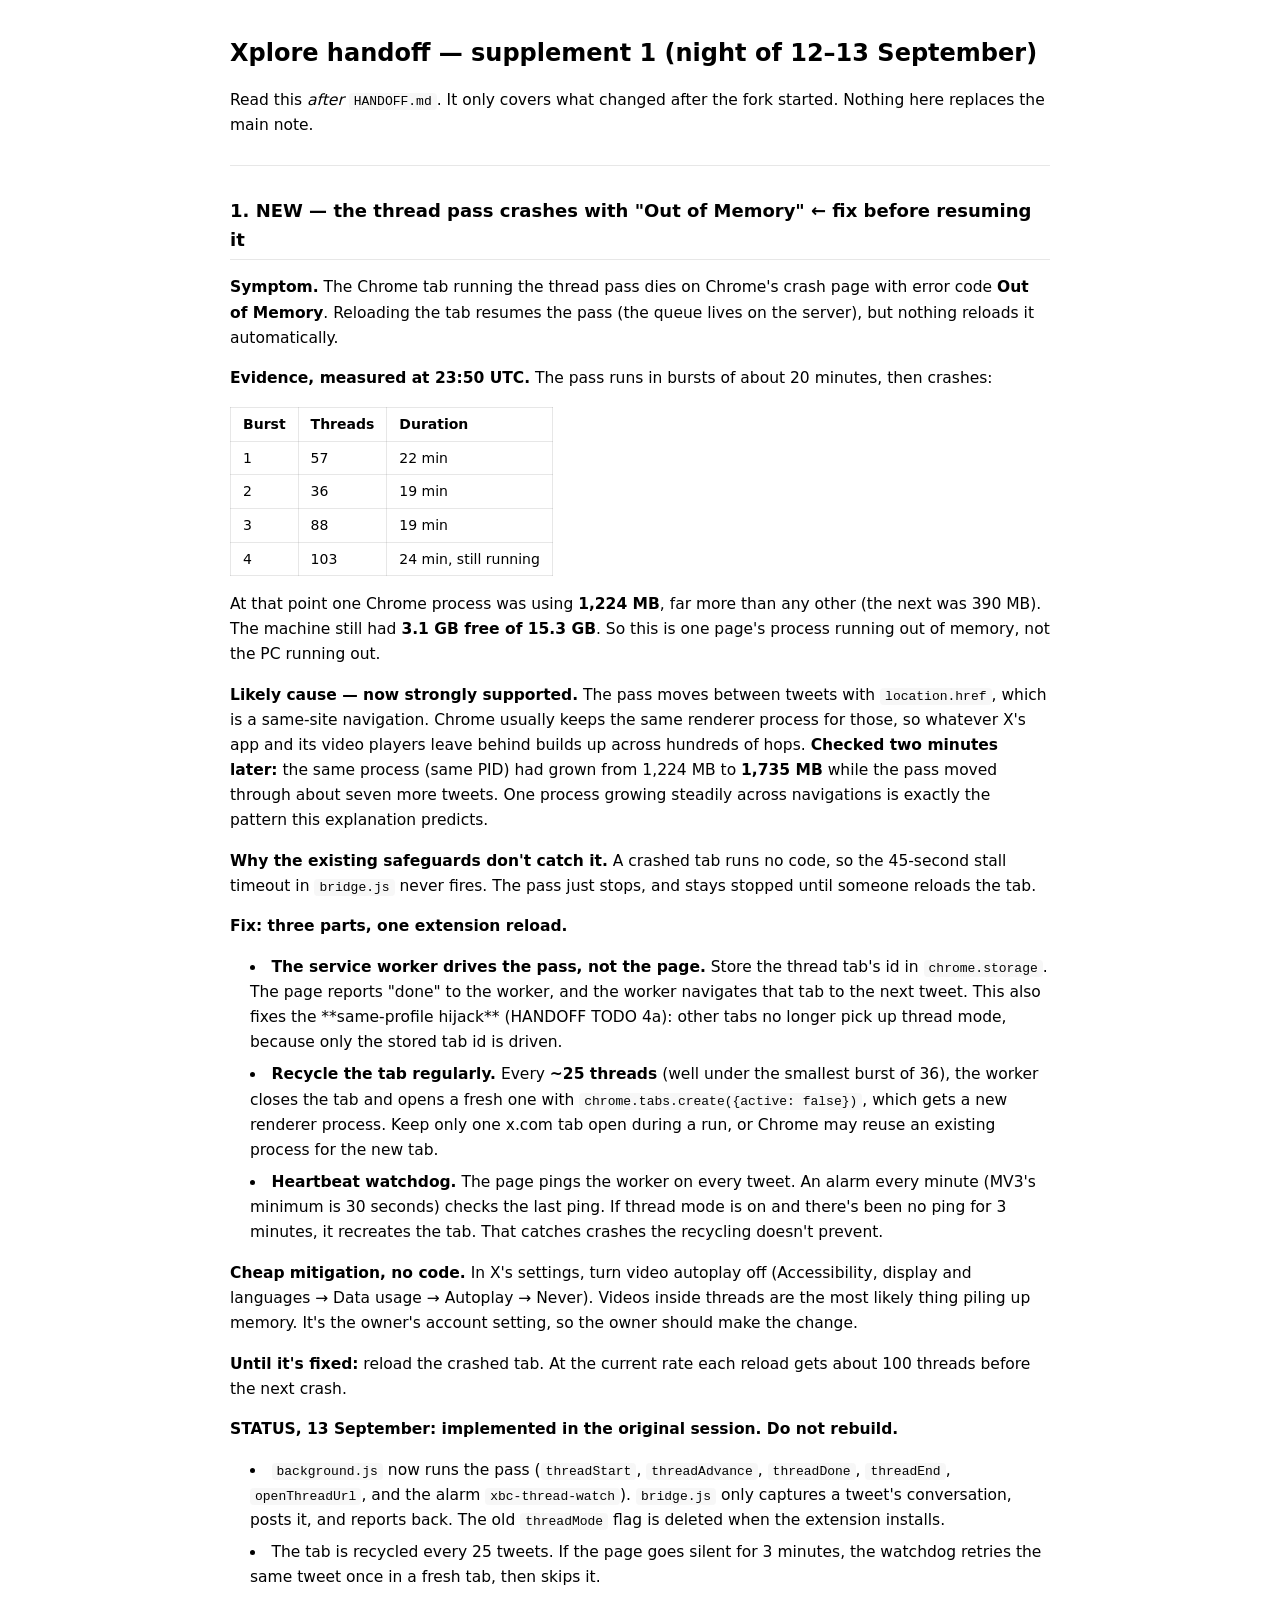
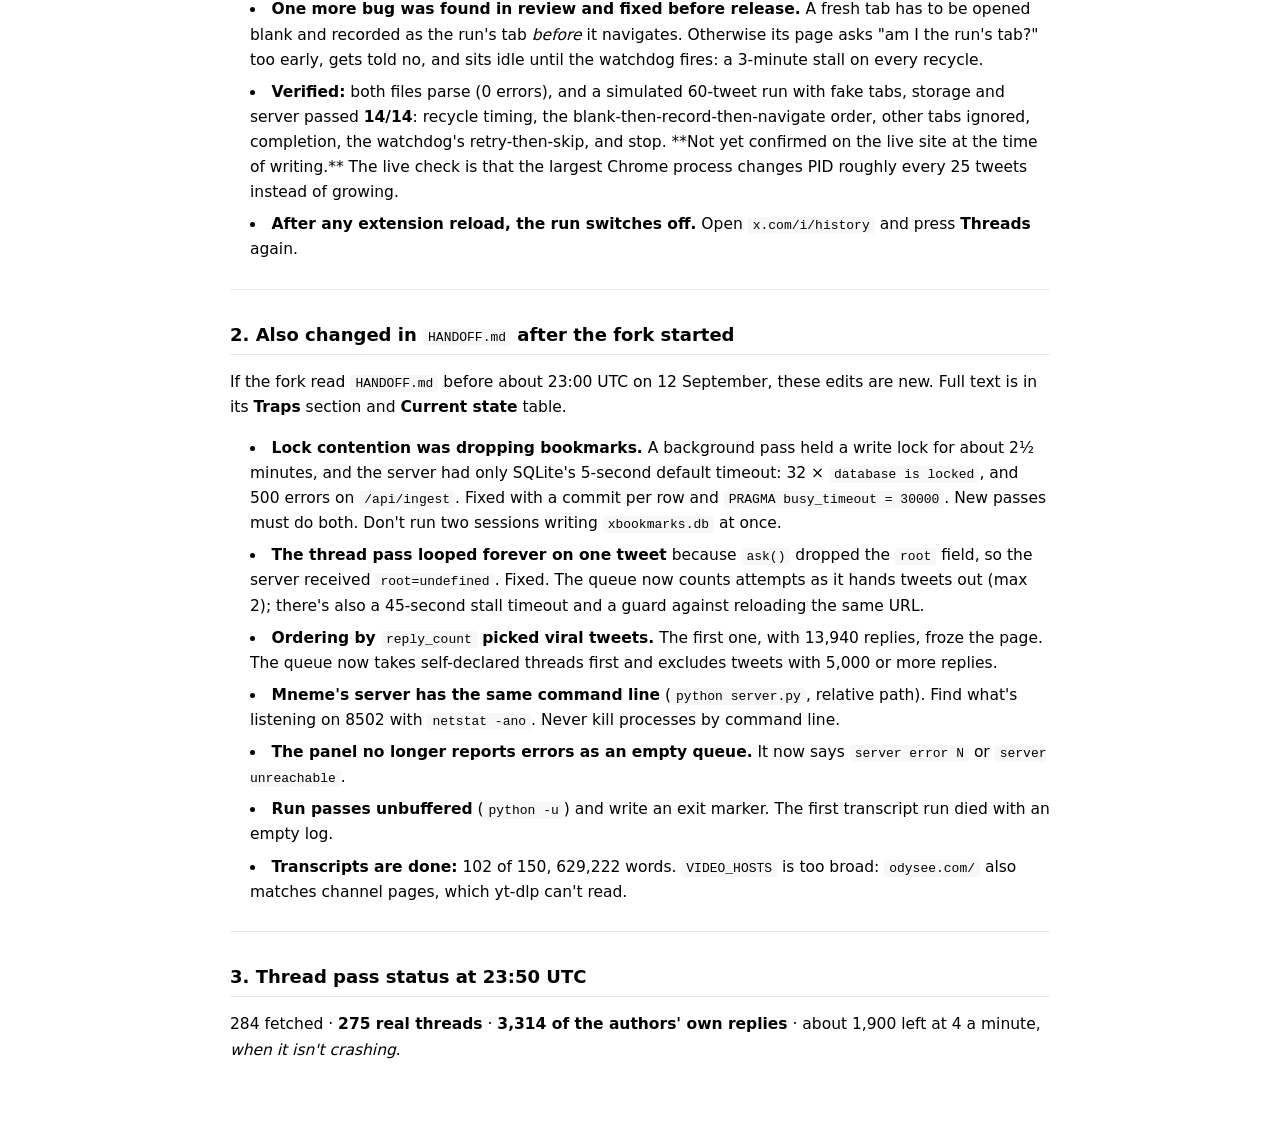
<file: HANDOFF-SUPPLEMENT-1.html>
<!doctype html><meta charset="utf-8"><title>Xplore — handoff supplement 1</title>
<style>:root{color-scheme:light dark;--line:#8883}
body{font:15.5px/1.62 system-ui,-apple-system,"Segoe UI",sans-serif;margin:0 auto;padding:34px 24px 70px;max-width:820px}
h1{font-size:24px;margin:0 0 12px}h2{font-size:18px;margin:30px 0 8px;padding-bottom:5px;border-bottom:1px solid var(--line)}
code{font:13px ui-monospace,Consolas,monospace;background:#8881;padding:1px 5px;border-radius:4px}
li{margin:7px 0 7px 20px}table{border-collapse:collapse;margin:12px 0}
td{border:1px solid var(--line);padding:5px 12px;font-size:14px}tr:first-child td{font-weight:600}
hr{border:0;border-top:1px solid var(--line);margin:26px 0}</style>
<h1>Xplore handoff — supplement 1 (night of 12–13 September)</h1>

<p>Read this <em>after</em> <code>HANDOFF.md</code>. It only covers what changed after the fork started. Nothing here replaces the main note.</p>

<hr>

<h2>1. NEW — the thread pass crashes with &quot;Out of Memory&quot;  ← fix before resuming it</h2>

<p><strong>Symptom.</strong> The Chrome tab running the thread pass dies on Chrome&#x27;s crash page with error code <strong>Out of Memory</strong>. Reloading the tab resumes the pass (the queue lives on the server), but nothing reloads it automatically.</p>

<p><strong>Evidence, measured at 23:50 UTC.</strong> The pass runs in bursts of about 20 minutes, then crashes:</p>

<table>
<tr><td>Burst</td><td>Threads</td><td>Duration</td></tr>
<tr><td>1</td><td>57</td><td>22 min</td></tr>
<tr><td>2</td><td>36</td><td>19 min</td></tr>
<tr><td>3</td><td>88</td><td>19 min</td></tr>
<tr><td>4</td><td>103</td><td>24 min, still running</td></tr>
</table>

<p>At that point one Chrome process was using <strong>1,224 MB</strong>, far more than any other (the next was 390 MB). The machine still had <strong>3.1 GB free of 15.3 GB</strong>. So this is one page&#x27;s process running out of memory, not the PC running out.</p>

<p><strong>Likely cause — now strongly supported.</strong> The pass moves between tweets with <code>location.href</code>, which is a same-site navigation. Chrome usually keeps the same renderer process for those, so whatever X&#x27;s app and its video players leave behind builds up across hundreds of hops. <strong>Checked two minutes later:</strong> the same process (same PID) had grown from 1,224 MB to <strong>1,735 MB</strong> while the pass moved through about seven more tweets. One process growing steadily across navigations is exactly the pattern this explanation predicts.</p>

<p><strong>Why the existing safeguards don&#x27;t catch it.</strong> A crashed tab runs no code, so the 45-second stall timeout in <code>bridge.js</code> never fires. The pass just stops, and stays stopped until someone reloads the tab.</p>

<p><strong>Fix: three parts, one extension reload.</strong></p>

<li><strong>The service worker drives the pass, not the page.</strong> Store the thread tab&#x27;s id in <code>chrome.storage</code>. The page reports &quot;done&quot; to the worker, and the worker navigates that tab to the next tweet. This also fixes the **same-profile hijack** (HANDOFF TODO 4a): other tabs no longer pick up thread mode, because only the stored tab id is driven.</li>
<li><strong>Recycle the tab regularly.</strong> Every <strong>~25 threads</strong> (well under the smallest burst of 36), the worker closes the tab and opens a fresh one with <code>chrome.tabs.create({active: false})</code>, which gets a new renderer process. Keep only one x.com tab open during a run, or Chrome may reuse an existing process for the new tab.</li>
<li><strong>Heartbeat watchdog.</strong> The page pings the worker on every tweet. An alarm every minute (MV3&#x27;s minimum is 30 seconds) checks the last ping. If thread mode is on and there&#x27;s been no ping for 3 minutes, it recreates the tab. That catches crashes the recycling doesn&#x27;t prevent.</li>

<p><strong>Cheap mitigation, no code.</strong> In X&#x27;s settings, turn video autoplay off (Accessibility, display and languages → Data usage → Autoplay → Never). Videos inside threads are the most likely thing piling up memory. It&#x27;s the owner&#x27;s account setting, so the owner should make the change.</p>

<p><strong>Until it&#x27;s fixed:</strong> reload the crashed tab. At the current rate each reload gets about 100 threads before the next crash.</p>

<p><strong>STATUS, 13 September: implemented in the original session. Do not rebuild.</strong></p>

<li><code>background.js</code> now runs the pass (<code>threadStart</code>, <code>threadAdvance</code>, <code>threadDone</code>, <code>threadEnd</code>, <code>openThreadUrl</code>, and the alarm <code>xbc-thread-watch</code>). <code>bridge.js</code> only captures a tweet&#x27;s conversation, posts it, and reports back. The old <code>threadMode</code> flag is deleted when the extension installs.</li>
<li>The tab is recycled every 25 tweets. If the page goes silent for 3 minutes, the watchdog retries the same tweet once in a fresh tab, then skips it.</li>
<li><strong>One more bug was found in review and fixed before release.</strong> A fresh tab has to be opened blank and recorded as the run&#x27;s tab <em>before</em> it navigates. Otherwise its page asks &quot;am I the run&#x27;s tab?&quot; too early, gets told no, and sits idle until the watchdog fires: a 3-minute stall on every recycle.</li>
<li><strong>Verified:</strong> both files parse (0 errors), and a simulated 60-tweet run with fake tabs, storage and server passed <strong>14/14</strong>: recycle timing, the blank-then-record-then-navigate order, other tabs ignored, completion, the watchdog&#x27;s retry-then-skip, and stop. **Not yet confirmed on the live site at the time of writing.** The live check is that the largest Chrome process changes PID roughly every 25 tweets instead of growing.</li>
<li><strong>After any extension reload, the run switches off.</strong> Open <code>x.com/i/history</code> and press <strong>Threads</strong> again.</li>

<hr>

<h2>2. Also changed in <code>HANDOFF.md</code> after the fork started</h2>

<p>If the fork read <code>HANDOFF.md</code> before about 23:00 UTC on 12 September, these edits are new. Full text is in its <strong>Traps</strong> section and <strong>Current state</strong> table.</p>

<li><strong>Lock contention was dropping bookmarks.</strong> A background pass held a write lock for about 2½ minutes, and the server had only SQLite&#x27;s 5-second default timeout: 32 × <code>database is locked</code>, and 500 errors on <code>/api/ingest</code>. Fixed with a commit per row and <code>PRAGMA busy_timeout = 30000</code>. New passes must do both. Don&#x27;t run two sessions writing <code>xbookmarks.db</code> at once.</li>
<li><strong>The thread pass looped forever on one tweet</strong> because <code>ask()</code> dropped the <code>root</code> field, so the server received <code>root=undefined</code>. Fixed. The queue now counts attempts as it hands tweets out (max 2); there&#x27;s also a 45-second stall timeout and a guard against reloading the same URL.</li>
<li><strong>Ordering by <code>reply_count</code> picked viral tweets.</strong> The first one, with 13,940 replies, froze the page. The queue now takes self-declared threads first and excludes tweets with 5,000 or more replies.</li>
<li><strong>Mneme&#x27;s server has the same command line</strong> (<code>python server.py</code>, relative path). Find what&#x27;s listening on 8502 with <code>netstat -ano</code>. Never kill processes by command line.</li>
<li><strong>The panel no longer reports errors as an empty queue.</strong> It now says <code>server error N</code> or <code>server unreachable</code>.</li>
<li><strong>Run passes unbuffered</strong> (<code>python -u</code>) and write an exit marker. The first transcript run died with an empty log.</li>
<li><strong>Transcripts are done:</strong> 102 of 150, 629,222 words. <code>VIDEO_HOSTS</code> is too broad: <code>odysee.com/</code> also matches channel pages, which yt-dlp can&#x27;t read.</li>

<hr>

<h2>3. Thread pass status at 23:50 UTC</h2>

<p>284 fetched · <strong>275 real threads</strong> · <strong>3,314 of the authors&#x27; own replies</strong> · about 1,900 left at 4 a minute, <em>when it isn&#x27;t crashing</em>.</p>
</file>
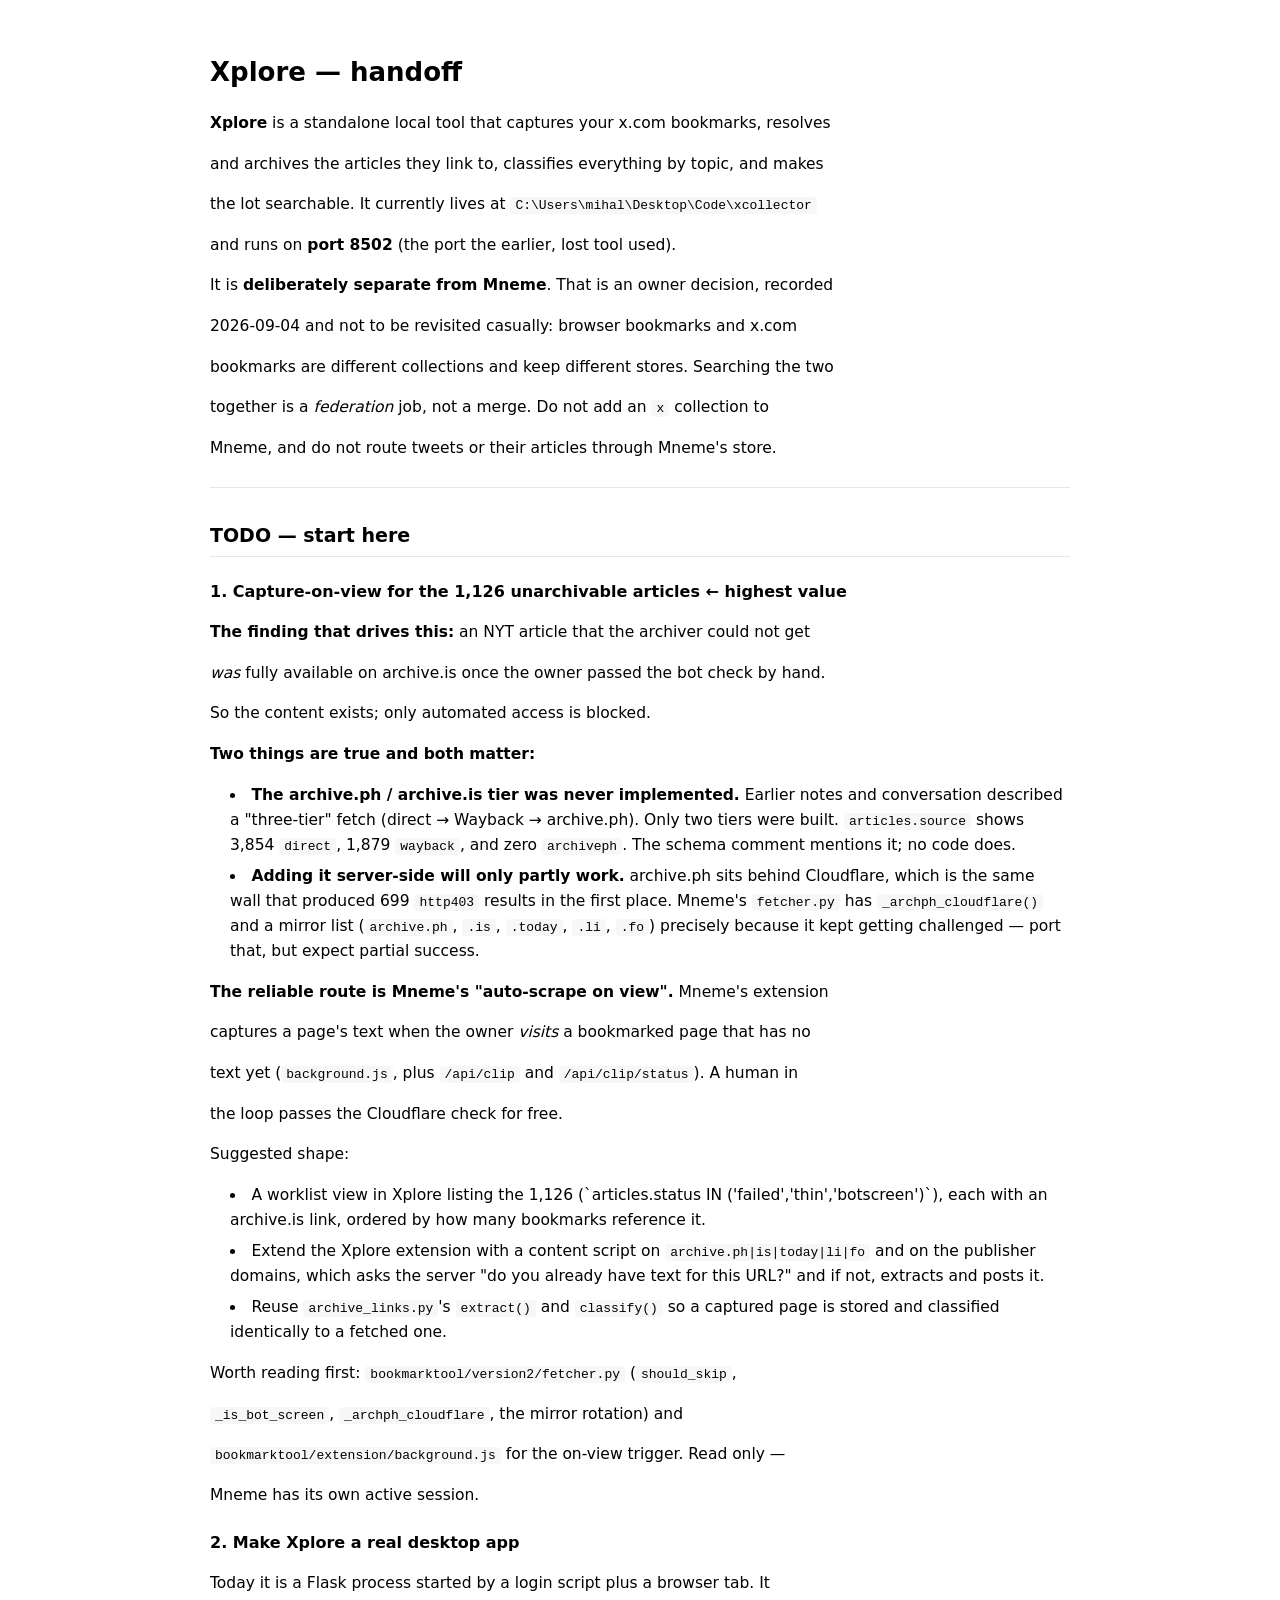
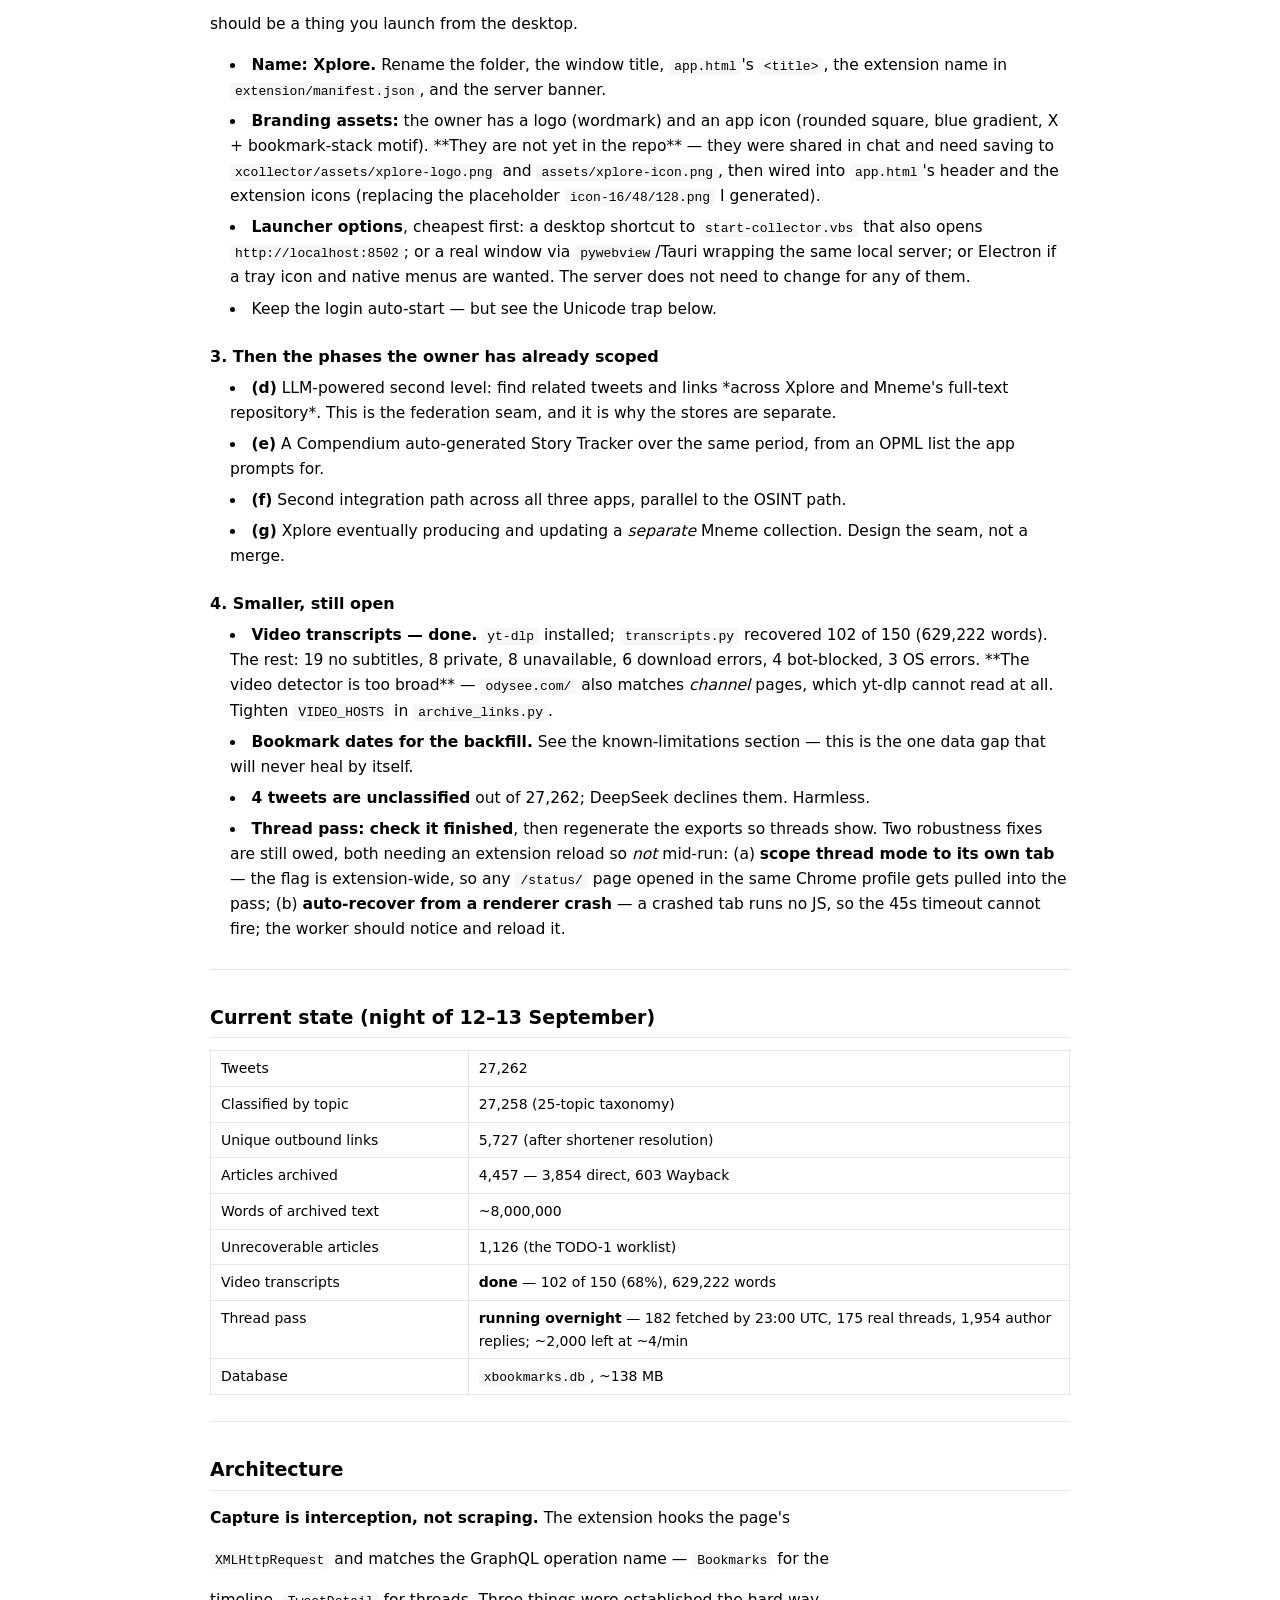
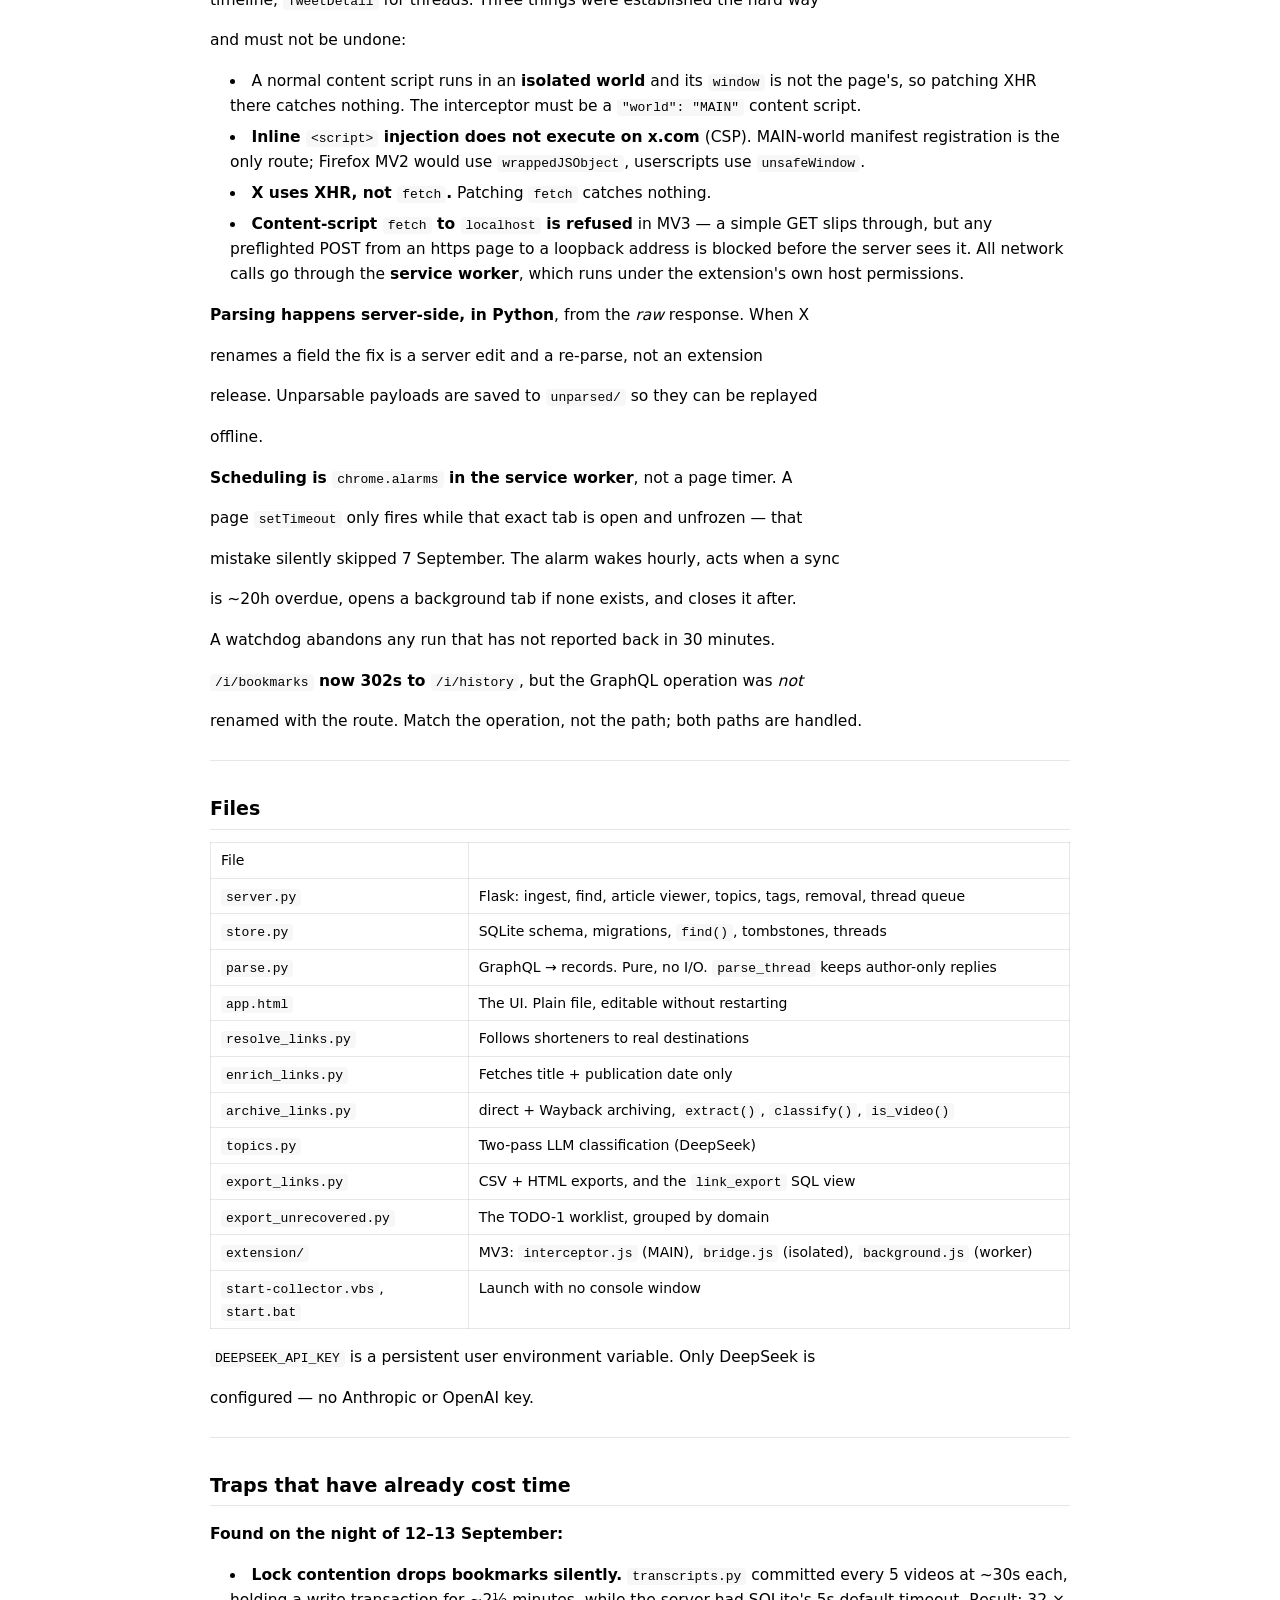
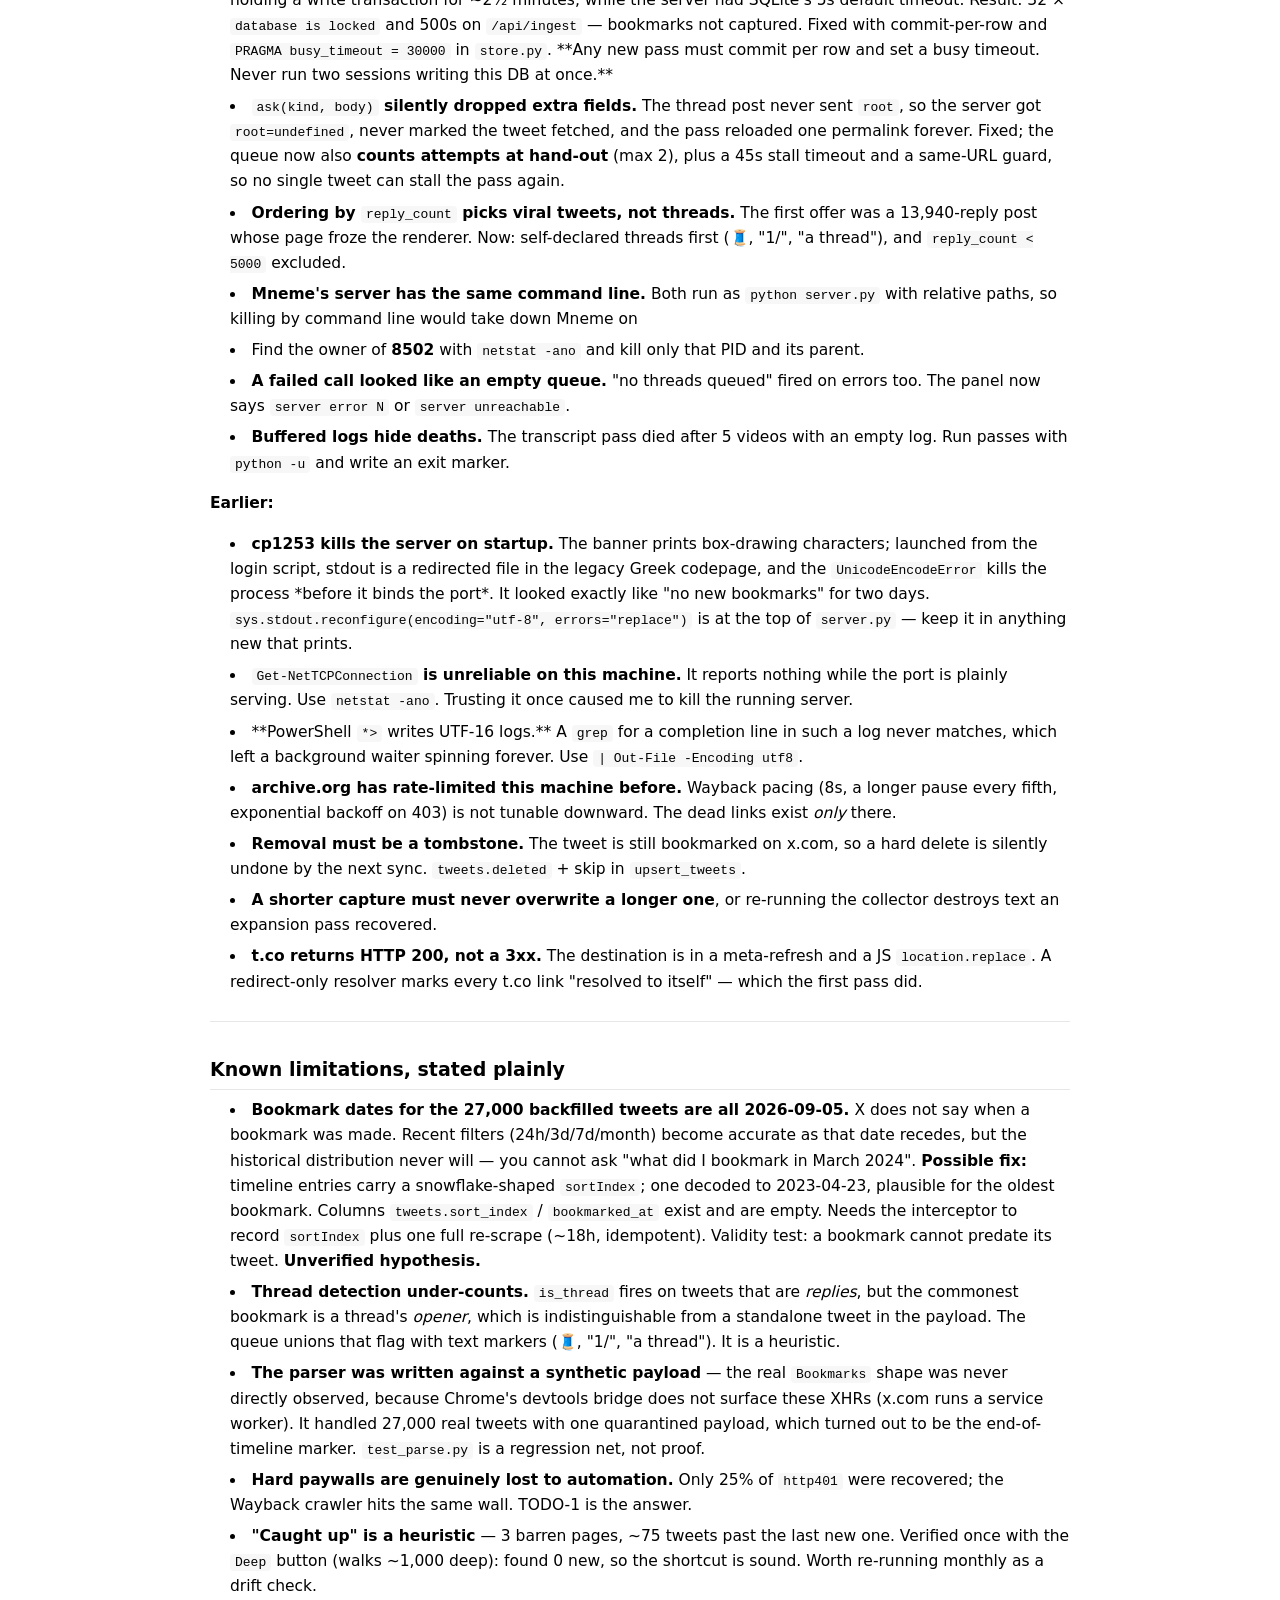
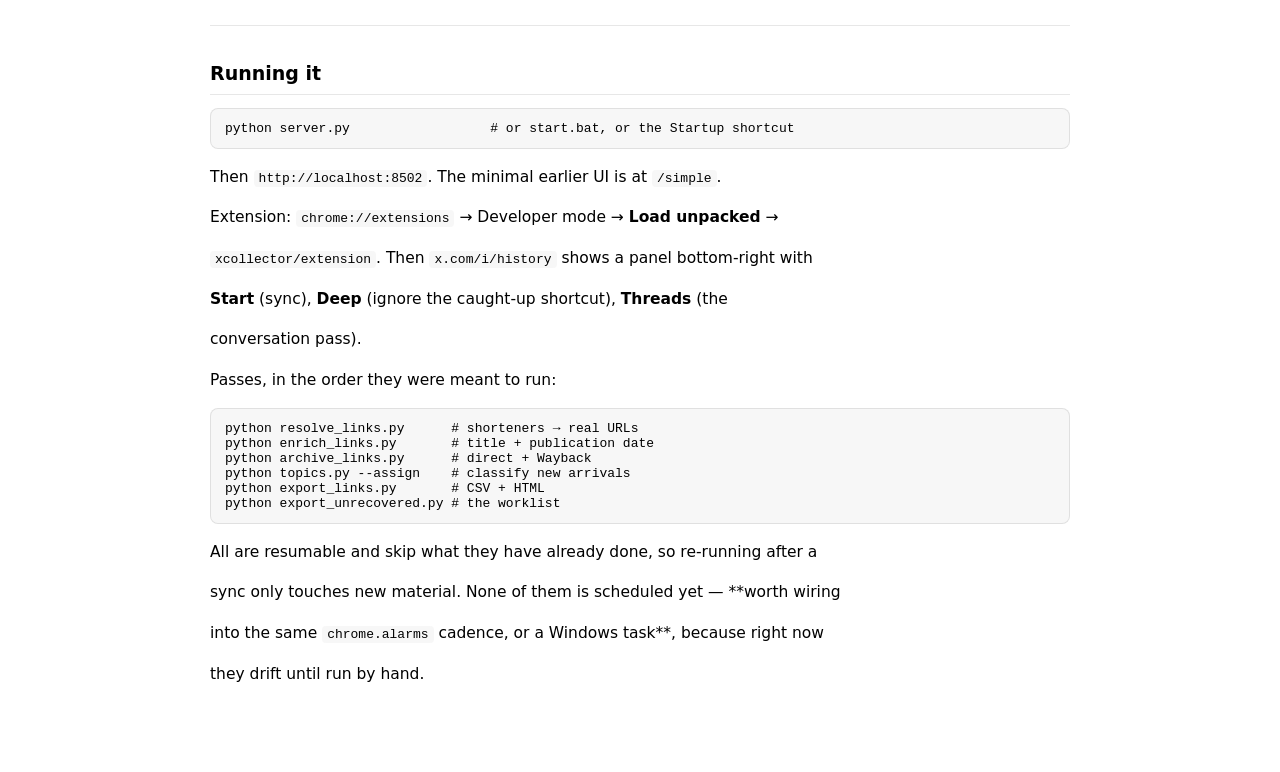
<file: HANDOFF.html>
<!doctype html><meta charset="utf-8"><title>Xplore — handoff</title>
<style>:root{color-scheme:light dark;--line:#8883}
body{font:15.5px/1.62 system-ui,-apple-system,"Segoe UI",sans-serif;margin:0 auto;padding:34px 24px 70px;max-width:860px}
h1{font-size:26px}h2{font-size:19px;margin:32px 0 8px;padding-bottom:5px;border-bottom:1px solid var(--line)}
h3{font-size:16px;margin:22px 0 6px}code{font:13px ui-monospace,Consolas,monospace;background:#8881;padding:1px 5px;border-radius:4px}
pre{background:#8881;border:1px solid var(--line);border-radius:8px;padding:12px 14px;overflow-x:auto;font:13px ui-monospace,Consolas,monospace}
li{margin:6px 0 6px 20px}table{border-collapse:collapse;margin:12px 0;width:100%}
td{border:1px solid var(--line);padding:6px 10px;font-size:14px;vertical-align:top}tr td:first-child{font-weight:500;width:30%}
hr{border:0;border-top:1px solid var(--line);margin:26px 0}</style>
<h1>Xplore — handoff</h1>

<p><strong>Xplore</strong> is a standalone local tool that captures your x.com bookmarks, resolves</p>
<p>and archives the articles they link to, classifies everything by topic, and makes</p>
<p>the lot searchable. It currently lives at <code>C:\Users\mihal\Desktop\Code\xcollector</code></p>
<p>and runs on <strong>port 8502</strong> (the port the earlier, lost tool used).</p>

<p>It is <strong>deliberately separate from Mneme</strong>. That is an owner decision, recorded</p>
<p>2026-09-04 and not to be revisited casually: browser bookmarks and x.com</p>
<p>bookmarks are different collections and keep different stores. Searching the two</p>
<p>together is a <em>federation</em> job, not a merge. Do not add an <code>x</code> collection to</p>
<p>Mneme, and do not route tweets or their articles through Mneme&#x27;s store.</p>

<hr>

<h2>TODO — start here</h2>

<h3>1. Capture-on-view for the 1,126 unarchivable articles  ← highest value</h3>

<p><strong>The finding that drives this:</strong> an NYT article that the archiver could not get</p>
<p><em>was</em> fully available on archive.is once the owner passed the bot check by hand.</p>
<p>So the content exists; only automated access is blocked.</p>

<p><strong>Two things are true and both matter:</strong></p>

<li><strong>The archive.ph / archive.is tier was never implemented.</strong> Earlier notes and conversation described a &quot;three-tier&quot; fetch (direct → Wayback → archive.ph). Only two tiers were built. <code>articles.source</code> shows 3,854 <code>direct</code>, 1,879 <code>wayback</code>, and zero <code>archiveph</code>. The schema comment mentions it; no code does.</li>
<li><strong>Adding it server-side will only partly work.</strong> archive.ph sits behind Cloudflare, which is the same wall that produced 699 <code>http403</code> results in the first place. Mneme&#x27;s <code>fetcher.py</code> has <code>_archph_cloudflare()</code> and a mirror list (<code>archive.ph</code>, <code>.is</code>, <code>.today</code>, <code>.li</code>, <code>.fo</code>) precisely because it kept getting challenged — port that, but expect partial success.</li>

<p><strong>The reliable route is Mneme&#x27;s &quot;auto-scrape on view&quot;.</strong> Mneme&#x27;s extension</p>
<p>captures a page&#x27;s text when the owner <em>visits</em> a bookmarked page that has no</p>
<p>text yet (<code>background.js</code>, plus <code>/api/clip</code> and <code>/api/clip/status</code>). A human in</p>
<p>the loop passes the Cloudflare check for free.</p>

<p>Suggested shape:</p>

<li>A worklist view in Xplore listing the 1,126 (`articles.status IN (&#x27;failed&#x27;,&#x27;thin&#x27;,&#x27;botscreen&#x27;)`), each with an archive.is link, ordered by how many bookmarks reference it.</li>
<li>Extend the Xplore extension with a content script on <code>archive.ph|is|today|li|fo</code> and on the publisher domains, which asks the server &quot;do you already have text for this URL?&quot; and if not, extracts and posts it.</li>
<li>Reuse <code>archive_links.py</code>&#x27;s <code>extract()</code> and <code>classify()</code> so a captured page is stored and classified identically to a fetched one.</li>

<p>Worth reading first: <code>bookmarktool/version2/fetcher.py</code> (<code>should_skip</code>,</p>
<p><code>_is_bot_screen</code>, <code>_archph_cloudflare</code>, the mirror rotation) and</p>
<p><code>bookmarktool/extension/background.js</code> for the on-view trigger. Read only —</p>
<p>Mneme has its own active session.</p>

<h3>2. Make Xplore a real desktop app</h3>

<p>Today it is a Flask process started by a login script plus a browser tab. It</p>
<p>should be a thing you launch from the desktop.</p>

<li><strong>Name: Xplore.</strong> Rename the folder, the window title, <code>app.html</code>&#x27;s <code>&lt;title&gt;</code>, the extension name in <code>extension/manifest.json</code>, and the server banner.</li>
<li><strong>Branding assets:</strong> the owner has a logo (wordmark) and an app icon (rounded square, blue gradient, X + bookmark-stack motif). **They are not yet in the repo** — they were shared in chat and need saving to <code>xcollector/assets/xplore-logo.png</code> and <code>assets/xplore-icon.png</code>, then wired into <code>app.html</code>&#x27;s header and the extension icons (replacing the placeholder <code>icon-16/48/128.png</code> I generated).</li>
<li><strong>Launcher options</strong>, cheapest first: a desktop shortcut to <code>start-collector.vbs</code> that also opens <code>http://localhost:8502</code>; or a real window via <code>pywebview</code>/Tauri wrapping the same local server; or Electron if a tray icon and native menus are wanted. The server does not need to change for any of them.</li>
<li>Keep the login auto-start — but see the Unicode trap below.</li>

<h3>3. Then the phases the owner has already scoped</h3>

<li><strong>(d)</strong> LLM-powered second level: find related tweets and links *across Xplore and Mneme&#x27;s full-text repository*. This is the federation seam, and it is why the stores are separate.</li>
<li><strong>(e)</strong> A Compendium auto-generated Story Tracker over the same period, from an OPML list the app prompts for.</li>
<li><strong>(f)</strong> Second integration path across all three apps, parallel to the OSINT path.</li>
<li><strong>(g)</strong> Xplore eventually producing and updating a <em>separate</em> Mneme collection. Design the seam, not a merge.</li>

<h3>4. Smaller, still open</h3>

<li><strong>Video transcripts — done.</strong> <code>yt-dlp</code> installed; <code>transcripts.py</code> recovered 102 of 150 (629,222 words). The rest: 19 no subtitles, 8 private, 8 unavailable, 6 download errors, 4 bot-blocked, 3 OS errors. **The video detector is too broad** — <code>odysee.com/</code> also matches <em>channel</em> pages, which yt-dlp cannot read at all. Tighten <code>VIDEO_HOSTS</code> in <code>archive_links.py</code>.</li>
<li><strong>Bookmark dates for the backfill.</strong> See the known-limitations section — this is the one data gap that will never heal by itself.</li>
<li><strong>4 tweets are unclassified</strong> out of 27,262; DeepSeek declines them. Harmless.</li>
<li><strong>Thread pass: check it finished</strong>, then regenerate the exports so threads show. Two robustness fixes are still owed, both needing an extension reload so <em>not</em> mid-run: (a) <strong>scope thread mode to its own tab</strong> — the flag is extension-wide, so any <code>/status/</code> page opened in the same Chrome profile gets pulled into the pass; (b) <strong>auto-recover from a renderer crash</strong> — a crashed tab runs no JS, so the 45s timeout cannot fire; the worker should notice and reload it.</li>

<hr>

<h2>Current state (night of 12–13 September)</h2>

<table>
<tr><td>Tweets</td><td>27,262</td></tr>
<tr><td>Classified by topic</td><td>27,258 (25-topic taxonomy)</td></tr>
<tr><td>Unique outbound links</td><td>5,727 (after shortener resolution)</td></tr>
<tr><td>Articles archived</td><td>4,457 — 3,854 direct, 603 Wayback</td></tr>
<tr><td>Words of archived text</td><td>~8,000,000</td></tr>
<tr><td>Unrecoverable articles</td><td>1,126 (the TODO-1 worklist)</td></tr>
<tr><td>Video transcripts</td><td><strong>done</strong> — 102 of 150 (68%), 629,222 words</td></tr>
<tr><td>Thread pass</td><td><strong>running overnight</strong> — 182 fetched by 23:00 UTC, 175 real threads, 1,954 author replies; ~2,000 left at ~4/min</td></tr>
<tr><td>Database</td><td><code>xbookmarks.db</code>, ~138 MB</td></tr>
</table>

<hr>

<h2>Architecture</h2>

<p><strong>Capture is interception, not scraping.</strong> The extension hooks the page&#x27;s</p>
<p><code>XMLHttpRequest</code> and matches the GraphQL operation name — <code>Bookmarks</code> for the</p>
<p>timeline, <code>TweetDetail</code> for threads. Three things were established the hard way</p>
<p>and must not be undone:</p>

<li>A normal content script runs in an <strong>isolated world</strong> and its <code>window</code> is not the page&#x27;s, so patching XHR there catches nothing. The interceptor must be a <code>&quot;world&quot;: &quot;MAIN&quot;</code> content script.</li>
<li><strong>Inline <code>&lt;script&gt;</code> injection does not execute on x.com</strong> (CSP). MAIN-world manifest registration is the only route; Firefox MV2 would use <code>wrappedJSObject</code>, userscripts use <code>unsafeWindow</code>.</li>
<li><strong>X uses XHR, not <code>fetch</code>.</strong> Patching <code>fetch</code> catches nothing.</li>
<li><strong>Content-script <code>fetch</code> to <code>localhost</code> is refused</strong> in MV3 — a simple GET slips through, but any preflighted POST from an https page to a loopback address is blocked before the server sees it. All network calls go through the <strong>service worker</strong>, which runs under the extension&#x27;s own host permissions.</li>

<p><strong>Parsing happens server-side, in Python</strong>, from the <em>raw</em> response. When X</p>
<p>renames a field the fix is a server edit and a re-parse, not an extension</p>
<p>release. Unparsable payloads are saved to <code>unparsed/</code> so they can be replayed</p>
<p>offline.</p>

<p><strong>Scheduling is <code>chrome.alarms</code> in the service worker</strong>, not a page timer. A</p>
<p>page <code>setTimeout</code> only fires while that exact tab is open and unfrozen — that</p>
<p>mistake silently skipped 7 September. The alarm wakes hourly, acts when a sync</p>
<p>is ~20h overdue, opens a background tab if none exists, and closes it after.</p>
<p>A watchdog abandons any run that has not reported back in 30 minutes.</p>

<p><strong><code>/i/bookmarks</code> now 302s to <code>/i/history</code></strong>, but the GraphQL operation was <em>not</em></p>
<p>renamed with the route. Match the operation, not the path; both paths are handled.</p>

<hr>

<h2>Files</h2>

<table>
<tr><td>File</td><td></td></tr>
<tr><td><code>server.py</code></td><td>Flask: ingest, find, article viewer, topics, tags, removal, thread queue</td></tr>
<tr><td><code>store.py</code></td><td>SQLite schema, migrations, <code>find()</code>, tombstones, threads</td></tr>
<tr><td><code>parse.py</code></td><td>GraphQL → records. Pure, no I/O. <code>parse_thread</code> keeps author-only replies</td></tr>
<tr><td><code>app.html</code></td><td>The UI. Plain file, editable without restarting</td></tr>
<tr><td><code>resolve_links.py</code></td><td>Follows shorteners to real destinations</td></tr>
<tr><td><code>enrich_links.py</code></td><td>Fetches title + publication date only</td></tr>
<tr><td><code>archive_links.py</code></td><td>direct + Wayback archiving, <code>extract()</code>, <code>classify()</code>, <code>is_video()</code></td></tr>
<tr><td><code>topics.py</code></td><td>Two-pass LLM classification (DeepSeek)</td></tr>
<tr><td><code>export_links.py</code></td><td>CSV + HTML exports, and the <code>link_export</code> SQL view</td></tr>
<tr><td><code>export_unrecovered.py</code></td><td>The TODO-1 worklist, grouped by domain</td></tr>
<tr><td><code>extension/</code></td><td>MV3: <code>interceptor.js</code> (MAIN), <code>bridge.js</code> (isolated), <code>background.js</code> (worker)</td></tr>
<tr><td><code>start-collector.vbs</code>, <code>start.bat</code></td><td>Launch with no console window</td></tr>
</table>

<p><code>DEEPSEEK_API_KEY</code> is a persistent user environment variable. Only DeepSeek is</p>
<p>configured — no Anthropic or OpenAI key.</p>

<hr>

<h2>Traps that have already cost time</h2>

<p><strong>Found on the night of 12–13 September:</strong></p>

<li><strong>Lock contention drops bookmarks silently.</strong> <code>transcripts.py</code> committed every 5 videos at ~30s each, holding a write transaction for ~2½ minutes, while the server had SQLite&#x27;s 5s default timeout. Result: 32 × <code>database is locked</code> and 500s on <code>/api/ingest</code> — bookmarks not captured. Fixed with commit-per-row and <code>PRAGMA busy_timeout = 30000</code> in <code>store.py</code>. **Any new pass must commit per row and set a busy timeout. Never run two sessions writing this DB at once.**</li>
<li><strong><code>ask(kind, body)</code> silently dropped extra fields.</strong> The thread post never sent <code>root</code>, so the server got <code>root=undefined</code>, never marked the tweet fetched, and the pass reloaded one permalink forever. Fixed; the queue now also <strong>counts attempts at hand-out</strong> (max 2), plus a 45s stall timeout and a same-URL guard, so no single tweet can stall the pass again.</li>
<li><strong>Ordering by <code>reply_count</code> picks viral tweets, not threads.</strong> The first offer was a 13,940-reply post whose page froze the renderer. Now: self-declared threads first (🧵, &quot;1/&quot;, &quot;a thread&quot;), and <code>reply_count &lt; 5000</code> excluded.</li>
<li><strong>Mneme&#x27;s server has the same command line.</strong> Both run as <code>python server.py</code> with relative paths, so killing by command line would take down Mneme on</li>
<li>Find the owner of <strong>8502</strong> with <code>netstat -ano</code> and kill only that PID and its parent.</li>
<li><strong>A failed call looked like an empty queue.</strong> &quot;no threads queued&quot; fired on errors too. The panel now says <code>server error N</code> or <code>server unreachable</code>.</li>
<li><strong>Buffered logs hide deaths.</strong> The transcript pass died after 5 videos with an empty log. Run passes with <code>python -u</code> and write an exit marker.</li>

<p><strong>Earlier:</strong></p>

<li><strong>cp1253 kills the server on startup.</strong> The banner prints box-drawing characters; launched from the login script, stdout is a redirected file in the legacy Greek codepage, and the <code>UnicodeEncodeError</code> kills the process *before it binds the port*. It looked exactly like &quot;no new bookmarks&quot; for two days. <code>sys.stdout.reconfigure(encoding=&quot;utf-8&quot;, errors=&quot;replace&quot;)</code> is at the top of <code>server.py</code> — keep it in anything new that prints.</li>
<li><strong><code>Get-NetTCPConnection</code> is unreliable on this machine.</strong> It reports nothing while the port is plainly serving. Use <code>netstat -ano</code>. Trusting it once caused me to kill the running server.</li>
<li>**PowerShell <code>*&gt;</code> writes UTF-16 logs.** A <code>grep</code> for a completion line in such a log never matches, which left a background waiter spinning forever. Use <code>| Out-File -Encoding utf8</code>.</li>
<li><strong>archive.org has rate-limited this machine before.</strong> Wayback pacing (8s, a longer pause every fifth, exponential backoff on 403) is not tunable downward. The dead links exist <em>only</em> there.</li>
<li><strong>Removal must be a tombstone.</strong> The tweet is still bookmarked on x.com, so a hard delete is silently undone by the next sync. <code>tweets.deleted</code> + skip in <code>upsert_tweets</code>.</li>
<li><strong>A shorter capture must never overwrite a longer one</strong>, or re-running the collector destroys text an expansion pass recovered.</li>
<li><strong>t.co returns HTTP 200, not a 3xx.</strong> The destination is in a meta-refresh and a JS <code>location.replace</code>. A redirect-only resolver marks every t.co link &quot;resolved to itself&quot; — which the first pass did.</li>

<hr>

<h2>Known limitations, stated plainly</h2>

<li><strong>Bookmark dates for the 27,000 backfilled tweets are all 2026-09-05.</strong> X does not say when a bookmark was made. Recent filters (24h/3d/7d/month) become accurate as that date recedes, but the historical distribution never will — you cannot ask &quot;what did I bookmark in March 2024&quot;. <strong>Possible fix:</strong> timeline entries carry a snowflake-shaped <code>sortIndex</code>; one decoded to 2023-04-23, plausible for the oldest bookmark. Columns <code>tweets.sort_index</code> / <code>bookmarked_at</code> exist and are empty. Needs the interceptor to record <code>sortIndex</code> plus one full re-scrape (~18h, idempotent). Validity test: a bookmark cannot predate its tweet. <strong>Unverified hypothesis.</strong></li>
<li><strong>Thread detection under-counts.</strong> <code>is_thread</code> fires on tweets that are <em>replies</em>, but the commonest bookmark is a thread&#x27;s <em>opener</em>, which is indistinguishable from a standalone tweet in the payload. The queue unions that flag with text markers (🧵, &quot;1/&quot;, &quot;a thread&quot;). It is a heuristic.</li>
<li><strong>The parser was written against a synthetic payload</strong> — the real <code>Bookmarks</code> shape was never directly observed, because Chrome&#x27;s devtools bridge does not surface these XHRs (x.com runs a service worker). It handled 27,000 real tweets with one quarantined payload, which turned out to be the end-of-timeline marker. <code>test_parse.py</code> is a regression net, not proof.</li>
<li><strong>Hard paywalls are genuinely lost to automation.</strong> Only 25% of <code>http401</code> were recovered; the Wayback crawler hits the same wall. TODO-1 is the answer.</li>
<li><strong>&quot;Caught up&quot; is a heuristic</strong> — 3 barren pages, ~75 tweets past the last new one. Verified once with the <code>Deep</code> button (walks ~1,000 deep): found 0 new, so the shortcut is sound. Worth re-running monthly as a drift check.</li>

<hr>

<h2>Running it</h2>

<pre>
python server.py                  # or start.bat, or the Startup shortcut
</pre>

<p>Then <code>http://localhost:8502</code>. The minimal earlier UI is at <code>/simple</code>.</p>

<p>Extension: <code>chrome://extensions</code> → Developer mode → <strong>Load unpacked</strong> →</p>
<p><code>xcollector/extension</code>. Then <code>x.com/i/history</code> shows a panel bottom-right with</p>
<p><strong>Start</strong> (sync), <strong>Deep</strong> (ignore the caught-up shortcut), <strong>Threads</strong> (the</p>
<p>conversation pass).</p>

<p>Passes, in the order they were meant to run:</p>

<pre>
python resolve_links.py      # shorteners → real URLs
python enrich_links.py       # title + publication date
python archive_links.py      # direct + Wayback
python topics.py --assign    # classify new arrivals
python export_links.py       # CSV + HTML
python export_unrecovered.py # the worklist
</pre>

<p>All are resumable and skip what they have already done, so re-running after a</p>
<p>sync only touches new material. None of them is scheduled yet — **worth wiring</p>
<p>into the same <code>chrome.alarms</code> cadence, or a Windows task**, because right now</p>
<p>they drift until run by hand.</p>
</file>
